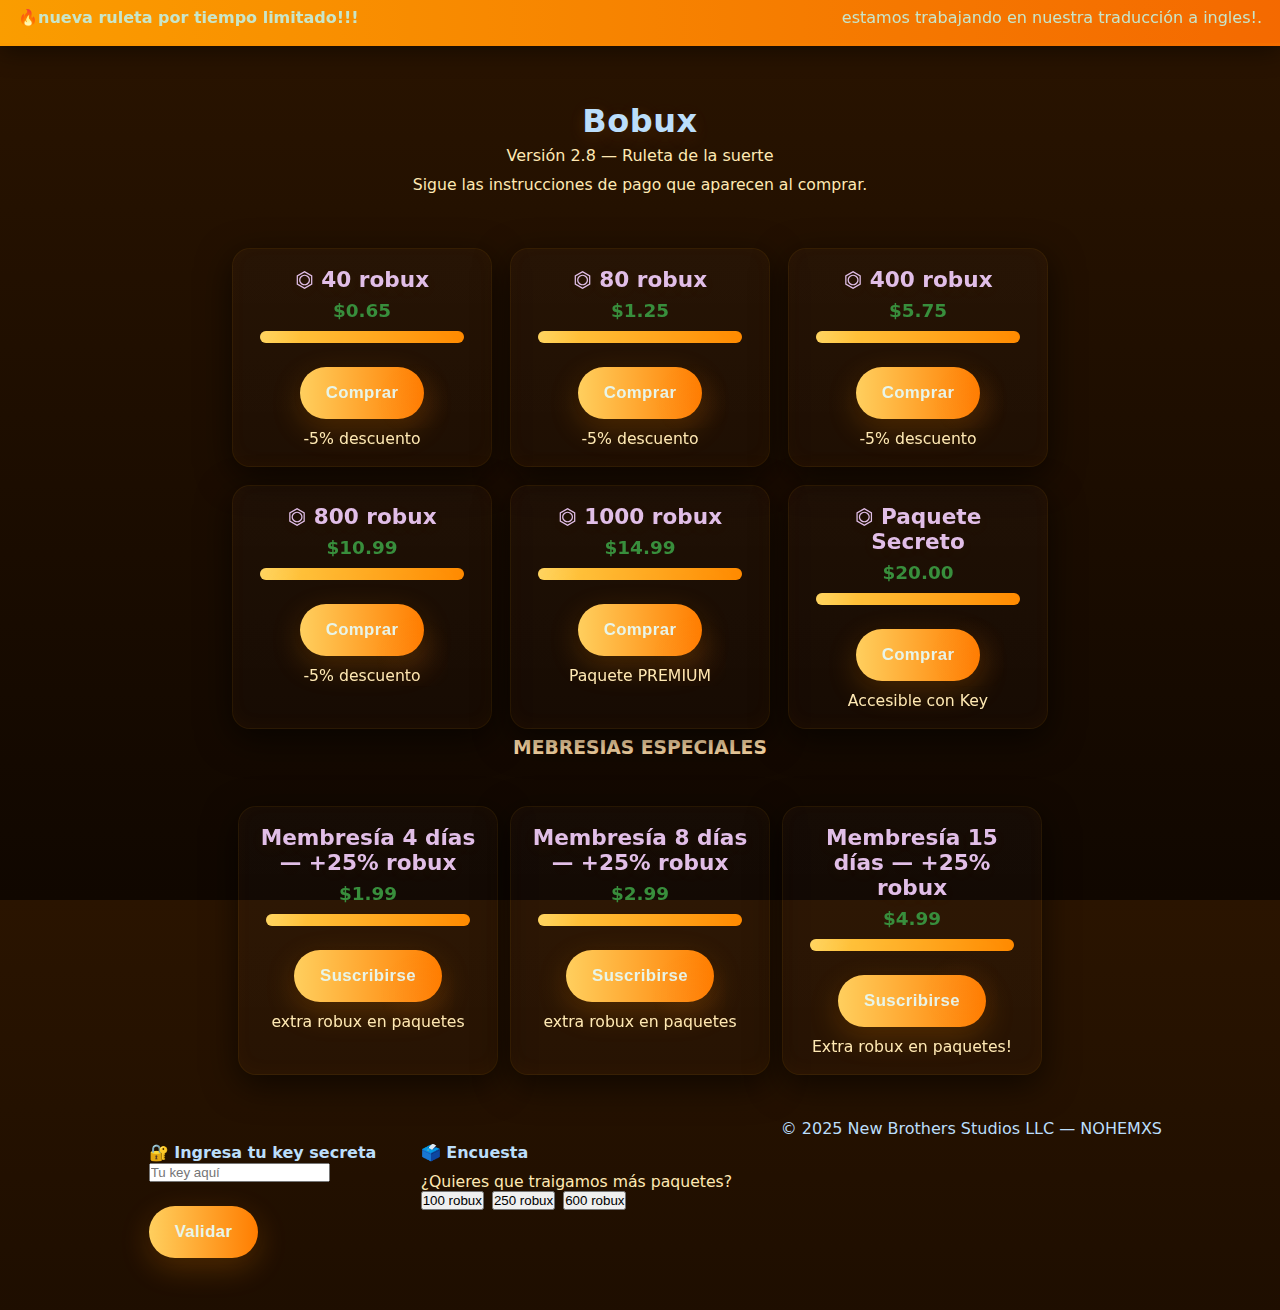
<file: index.html>
<!DOCTYPE html>
<html lang="es">
<head>
<meta charset="utf-8" />
<meta name="viewport" content="width=device-width,initial-scale=1" />
<meta name="google-site-verification" content="7IGGioxLL0FSkhq5319O2gWT4PCtA4Q1c3MR2zk1Xtc" />
<title>Bobux — Tienda</title>

<style>
/* -------------------------
   RESET Y BASE
------------------------- */
*{box-sizing:border-box;margin:0;padding:0}
html,body{height:100%}
body{
  font-family:"Poppins",system-ui,-apple-system,Segoe UI,Roboto,"Helvetica Neue",Arial;
  background:linear-gradient(180deg,#2a1400 0%, #100700 100%);
  color:#BBDEFB;
  -webkit-font-smoothing:antialiased;
  -moz-osx-font-smoothing:grayscale;
  padding-top:88px;
  overflow-x:hidden;
  text-align:center;
}

/* Top bar */
.top-bar{
  position:fixed;top:0;left:0;width:100%;
  background:linear-gradient(90deg, rgba(255,160,0,0.98), rgba(255,110,0,0.95));
  padding:16px 18px;display:flex;justify-content:space-between;align-items:center;
  color:#C8E6C9;z-index:140;border-bottom:3px solid rgba(255,140,0,0.14);
  box-shadow:0 6px 24px rgba(0,0,0,0.45);
  transform:translateY(-8px);
  animation:barDrop .6s cubic-bezier(.2,.9,.3,1) forwards;
}
@keyframes barDrop{to{transform:translateY(0)}}

/* Header */
header{margin-top:6px;padding:8px 12px}
h1{
  font-size:2.0rem;
  color:#ff44336;
  letter-spacing:0.6px;
  text-shadow:0 6px 18px rgba(255,150,0,0.12),0 0 22px rgba(255,200,50,0.06);
  animation:glowText 2.4s ease-in-out infinite alternate;
}
@keyframes glowText{
  from{text-shadow:0 6px 18px rgba(255,140,0,0.12),0 0 14px rgba(255,180,50,0.04)}
  to{text-shadow:0 12px 30px rgba(255,180,0,0.18),0 0 36px rgba(255,220,90,0.08)}
}
h2{color:#ffe9b3;font-weight:500;margin-top:6px;font-size:1rem}

/* Layout container */
.container{display:flex;flex-wrap:wrap;gap:18px;justify-content:center;padding:20px;max-width:1100px;margin:8px auto}

/* CARD */
.card{
  background:linear-gradient(180deg, rgba(255,255,255,0.02), rgba(255,255,255,0.01));
  width:94%;
  max-width:420px;
  border-radius:18px;
  padding:18px;
  display:flex;
  flex-direction:column;
  align-items:center;
  box-shadow:0 10px 34px rgba(0,0,0,0.6), inset 0 -4px 18px rgba(255,140,0,0.03);
  transition:transform .28s cubic-bezier(.2,.9,.3,1), box-shadow .28s;
  will-change:transform;
  overflow:hidden;
  position:relative;
  border:1px solid rgba(255,170,0,0.08);
  transform:translateY(10px);
  animation:cardIn .6s ease forwards;
}
@keyframes cardIn{to{transform:translateY(0)}}
.card::before{
  content:"";
  position:absolute;left:-40%;top:-40%;width:120%;height:120%;
  background:radial-gradient(circle at 10% 10%, rgba(255,215,120,0.08), transparent 10%),
             radial-gradient(circle at 90% 90%, rgba(255,120,50,0.06), transparent 10%);
  transform:scale(1.05);
  pointer-events:none;
}
.card:hover{transform:translateY(-10px) scale(1.02); box-shadow:0 22px 50px rgba(255,150,0,0.16)}

.robux-title{font-size:1.35rem;color:#E1BEE7; margin-bottom:8px; font-weight:700; text-shadow:0 4px 18px rgba(255,170,0,0.06)}
.price-row{width:100%;display:flex;flex-direction:column;align-items:center;margin-bottom:10px}
.price{font-weight:800;color:#388E3C;font-size:1.15rem}
.price-bar{
  width:92%;height:12px;border-radius:10px;
  background:linear-gradient(90deg,#ffd54f,#ff8a00);
  margin-top:10px;
  box-shadow:0 6px 30px rgba(255,140,0,0.12) inset;
  position:relative;
  overflow:hidden;
}
.price-bar::after{
  content:"";position:absolute;left:-30%;top:0;width:50%;height:100%;
  background:linear-gradient(90deg, rgba(255,255,255,0.35), rgba(255,255,255,0));
  transform:skewX(-18deg);
  animation:barShine 2.2s linear infinite;
}
@keyframes barShine{to{left:120%}}

.btn{
  margin-top:14px;padding:16px 26px;font-size:1.05rem;border-radius:999px;border:none;cursor:pointer;
  background:linear-gradient(90deg,#ffcf5e,#ff7d00);color:#E8F5E9;font-weight:800;
  box-shadow:0 10px 30px rgba(255,140,0,0.22), 0 2px 6px rgba(0,0,0,0.18);
  transition:transform .18s, box-shadow .18s;
  letter-spacing:0.4px;
}
.btn:active{transform:translateY(2px) scale(.995)}
.btn.hoverPulse{animation:pulse 1.8s infinite}
@keyframes pulse{0%{transform:scale(1)}50%{transform:scale(1.02)}100%{transform:scale(1)}}

.small{font-size:.98rem;color:#ffe9b3;margin-top:10px}

/* Overlays */
#overlayLoad,#overlayPay{position:fixed;left:0;top:0;width:100%;height:100%;display:none;align-items:center;justify-content:center;background:linear-gradient(180deg, rgba(0,0,0,0.6), rgba(0,0,0,0.7));z-index:260}
.modal{background:linear-gradient(180deg,#3b1800,#2a1200);border-radius:16px;padding:18px; width:94%;max-width:560px;color:#fff8e5;box-shadow:0 20px 60px rgba(0,0,0,0.7);border:2px solid rgba(255,170,0,0.18);transform:translateY(18px);animation:modalIn .48s cubic-bezier(.2,.9,.3,1) forwards}
@keyframes modalIn{to{transform:translateY(0)}}

/* -------------------------
   BURBUJA FLOTANTE
------------------------- */
#floatingBubble{
  position: fixed;
  right: 20px;
  bottom: 20px;
  width: 70px;
  height: 70px;
  border-radius: 50%;
  background: gold;
  box-shadow: 0 0 18px rgba(255,215,0,0.8);
  display: flex;
  justify-content: center;
  align-items: center;
  cursor: pointer;
  animation: bubbleFloat 3s infinite ease-in-out;
  z-index: 99999;
  font-size: 30px;
}

/* Anim burbuja */
@keyframes bubbleFloat {0%{transform:translateY(0)}50%{transform:translateY(-10px)}100%{transform:translateY(0)}}

/* -------------------------
   RULETA (overlay)
------------------------- */
#wheelContainer{
  position: fixed;
  top:0;left:0;width:100%;height:100%;
  background: rgba(120,0,0,0.88);
  display:none;justify-content:center;align-items:center;flex-direction:column;padding:20px;z-index:100000;
}
#closeWheel{position:absolute;top:15px;right:15px;background:black;color:white;padding:10px 15px;border-radius:10px;cursor:pointer;z-index:200000}
#wheelBox{background:#ffb3b3;padding:20px;border-radius:20px;text-align:center;width:90%;max-width:430px;position:relative;animation:popIn .4s ease}
@keyframes popIn{0%{transform:scale(0.6);opacity:0}100%{transform:scale(1);opacity:1}}

/* Ruleta */
#wheel{width:300px;height:300px;border-radius:50%;border:10px solid gold;box-shadow:0 0 15px gold,inset 0 0 20px rgba(255,215,0,0.7);margin:0 auto;display:block}
#pointer{position:absolute;right:-40px;top:50%;transform:translateY(-50%);font-size:55px;font-weight:bold;color:red;text-shadow:0 0 6px black}

/* Scroll area and boxes */
#scrollArea{margin-top:20px;height:230px;overflow-y:scroll;padding-right:10px}
.buyBox{background:#0057ff;border:2px solid yellow;border-radius:12px;padding:10px;text-align:center;color:yellow;margin-bottom:15px;animation:zoomLoop 4s infinite ease-in-out;cursor:pointer}
@keyframes zoomLoop{0%{transform:scale(1)}50%{transform:scale(1.07)}100%{transform:scale(1)}}
.buyBox span{display:block;font-weight:bold}

/* VIP */
.vip-container{position: absolute; top: 70px; right: 10px; text-align:center; z-index:999}
.vip-new{font-size:10px;color:#007bff;font-weight:bold}
.vip-circle{width:55px;height:55px;background:gold;border-radius:50%;display:flex;justify-content:center;align-items:center;cursor:pointer;animation:vipPulse 1.6s infinite ease-in-out;box-shadow:0 0 8px rgba(0,0,0,0.2)}
.vip-text{font-size:20px;font-weight:bold;color:black}
@keyframes vipPulse{0%{transform:scale(1)}50%{transform:scale(1.13)}100%{transform:scale(1)}}

/* VIP modal */
.vip-modal{position:fixed;top:0;left:0;width:100%;height:100%;background:rgba(0,0,0,0.75);display:none;justify-content:center;align-items:center;padding:20px;z-index:9999}
.vip-content{background:#0e355e;padding:20px;border-radius:12px;width:85%;max-width:320px;text-align:center;color:#9aff9a;animation:slideFade .55s ease}
@keyframes slideFade{0%{opacity:0;transform:translateY(40px) scale(.9)}100%{opacity:1;transform:translateY(0) scale(1)}}
.vip-subscribe{background:#28a745;color:white;border:none;padding:12px 18px;border-radius:10px;font-size:15px;margin-top:10px;cursor:pointer;width:100%;font-weight:bold}
.vip-close{margin-top:15px;background:#007bff;color:white;border:none;padding:10px 18px;border-radius:10px;cursor:pointer;width:100%}

/* Responsive tweaks */
@media(min-width:800px){
  .container{padding:28px}
  .card{width:260px}
}
</style>
</head>
<body>

<!-- TOP BAR -->
<div class="top-bar" role="banner">
  <div>🔥<strong>nueva ruleta por tiempo limitado!!!</strong></div>
  <div id="serverCount" aria-live="polite">estamos trabajando en nuestra traducción a ingles!.</div>
</div>

<header>
  <h1>Bobux</h1>
  <h2>Versión 2.8 — Ruleta de la suerte</h2>
  <p class="small">Sigue las instrucciones de pago que aparecen al comprar.</p>
</header>

<main class="container" id="paquetes">
  <!-- Paquetes (cada botón usa enviarWhatsApp para mensaje pre-escrito) -->
  <div class="card">
    <div class="robux-title">⏣ 40 robux</div>
    <div class="price-row"><div class="price">$0.65</div><div class="price-bar" aria-hidden="true"></div></div>
    <button class="btn" onclick="enviarWhatsApp('Hola, quiero comprar el paquete de 40 Robux por $0.65')">Comprar</button>
    <div class="small">-5% descuento</div>
  </div>

  <div class="card">
    <div class="robux-title">⏣ 80 robux</div>
    <div class="price-row"><div class="price">$1.25</div><div class="price-bar"></div></div>
    <button class="btn" onclick="enviarWhatsApp('Hola, quiero comprar el paquete de 80 Robux por $1.25')">Comprar</button>
    <div class="small">-5% descuento</div>
  </div>

  <div class="card">
    <div class="robux-title">⏣ 400 robux</div>
    <div class="price-row"><div class="price">$5.75</div><div class="price-bar"></div></div>
    <button class="btn hoverPulse" onclick="enviarWhatsApp('Hola, quiero comprar el paquete de 400 Robux por $5.75')">Comprar</button>
    <div class="small">-5% descuento</div>
  </div>

  <div class="card">
    <div class="robux-title">⏣ 800 robux</div>
    <div class="price-row"><div class="price">$10.99</div><div class="price-bar"></div></div>
    <button class="btn" onclick="enviarWhatsApp('Hola, quiero comprar el paquete de 800 Robux por $10.99')">Comprar</button>
    <div class="small">-5% descuento</div>
  </div>

  <div class="card">
    <div class="robux-title">⏣ 1000 robux</div>
    <div class="price-row"><div class="price">$14.99</div><div class="price-bar"></div></div>
    <button class="btn" onclick="enviarWhatsApp('Hola, quiero comprar el paquete de 1000 Robux por $14.99')">Comprar</button>
    <div class="small">Paquete PREMIUM</div>
  </div>

  <div class="card">
    <div class="robux-title">⏣ Paquete Secreto</div>
    <div class="price-row"><div class="price">$20.00</div><div class="price-bar"></div></div>
    <button class="btn" onclick="enviarWhatsApp('Hola, quiero comprar el Paquete Secreto por $20.00')">Comprar</button>
    <div class="small">Accesible con Key</div>
  </div>
<!-- Membresías -->
  <section class="memberships" aria-labelledby="membersTitle">
    <h3 id="membersTitle" style="color:#ffdca8;margin-bottom:10px">MEBRESIAS ESPECIALES</h3>
    <div class="container" style="gap:12px;">
      <div class="card">
        <div class="robux-title">Membresía 4 días — +25% robux</div>
        <div class="price-row">
          <div class="price">$1.99</div>
          <div class="price-bar"></div>
        </div>
        <button class="btn" onclick="iniciarCompra('Membresía 4 días +25%',1.99)">Suscribirse</button>
        <div class="small">extra robux en paquetes</div>
      </div>

      <div class="card">
        <div class="robux-title">Membresía 8 días — +25% robux</div>
        <div class="price-row">
          <div class="price">$2.99</div>
          <div class="price-bar"></div>
        </div>
        <button class="btn" onclick="iniciarCompra('Membresía 8 días +25%',2.99)">Suscribirse</button>
        <div class="small">extra robux en paquetes</div>
      </div>

      <div class="card">
        <div class="robux-title">Membresía 15 días — +25% robux</div>
        <div class="price-row">
          <div class="price">$4.99</div>
          <div class="price-bar"></div>
        </div>
        <button class="btn" onclick="iniciarCompra('Membresía 15 días +25%',4.99)">Suscribirse</button>
        <div class="small">Extra robux en paquetes!</div>
      </div>
    </div>
  </section>

  <!-- Key / Encuesta -->
  <section style="max-width:940px;margin:12px auto;padding:12px">
    <div class="key-survey" style="display:flex;gap:12px;justify-content:center;flex-wrap:wrap">
      <div style="text-align:left;min-width:260px">
        <h4>🔐 Ingresa tu key secreta</h4>
        <input id="keyInput" type="text" placeholder="Tu key aquí" aria-label="Key secreta">
        <div style="margin-top:10px">
          <button class="btn" onclick="checkKey()">Validar</button>
        </div>
      </div>
      <div style="min-width:260px;text-align:left">
        <h4>🗳️ Encuesta</h4>
        <p class="small">¿Quieres que traigamos más paquetes?</p>
        <div style="display:flex;gap:8px;flex-wrap:wrap">
          <button class="ghost" onclick="vote('100 robux')">100 robux</button>
          <button class="ghost" onclick="vote('250 robux')">250 robux</button>
          <button class="ghost" onclick="vote('600 robux')">600 robux</button>
        </div>
        <p id="voteResult" class="voteResult"></p>
      </div>
    </div>
  </section>

  <!-- Overlay carga -->
  <div id="overlayLoad" aria-hidden="true">
    <div style="display:flex;flex-direction:column;align-items:center">
      <div class="spinner" role="status" aria-label="Cargando"></div>
      <div style="color:#ffeccf;margin-top:10px;font-weight:700">Cargando…</div>
    </div>
  </div>

  <!-- Modal instrucciones PayPal -->
  <div id="overlayPay" aria-hidden="true">
    <div class="modal" role="dialog" aria-modal="true">
      <h3>💳 MÉTODO DE PAGO</h3>

      <div class="instruction" id="instLine1">
        ➡️ Entra a PayPal y agrega este correo: <strong style="color:#ffd76a">gato41959@gmail.com</strong>
      </div>

      <div class="instruction" id="instLine2">
        💵 Cantidad a depositar: <strong id="instAmount" style="color:#ffd76a">—</strong><br>
        <small style="color:#ffdca8">(Si pones más o menos que la cantidad indicada, tu pago no será válido)</small>
      </div>

      <div class="instruction" id="instLine3">
        📩 Recibirás un mensaje a tu correo. Por favor deja tu Gmail en la descripción del depósito.
      </div>

      <div id="instExtra" style="margin-top:6px;color:#ffdca8">Puedes copiar estas instrucciones y luego entrar a PayPal para hacer el depósito manualmente.</div>

      <div class="actions" style="margin-top:12px">
        <button class="copyBtn" onclick="copiarInstrucciones()">Copiar instrucciones</button>
        <button class="ghost" onclick="abrirPayPal()">🔵 Abrir PayPal</button>
        <button class="ghost" onclick="pagarEfectivo()">💚 Pagar en Efectivo (WhatsApp)</button>
        <button class="ghost" onclick="cerrarPayModal()">Cerrar</button>
      </div>
    </div>
  </div>

  <footer>© 2025 New Brothers Studios LLC — NOHEMXS</footer>

<script>
  /* --- Datos de contacto (mantener los que tenías) --- */
  const SELLER_PAYPAL = 'gato41959@gmail.com';
  const WHATSAPP_PHONE = '50373826693'; // sin signos
  let compra = { item: '', amount: 0 };

  /* --- iniciar compra: animación de carga, luego modal --- */
  function iniciarCompra(item, priceNumber){
    compra.item = item;
    compra.amount = Number(priceNumber) || 0;
    // mostrar overlay carga breve
    document.getElementById('overlayLoad').style.display = 'flex';
    if(navigator.vibrate) navigator.vibrate(40);
    setTimeout(()=>{
      document.getElementById('overlayLoad').style.display = 'none';
      // actualizar modal monto
      const formatted = '$' + (compra.amount||0).toFixed(2);
      document.getElementById('instAmount').innerText = formatted;
      // mostrar modal instrucciones con efecto
      const overlay = document.getElementById('overlayPay');
      overlay.style.display = 'flex';
      overlay.setAttribute('aria-hidden','false');
      // pequeño rebote en modal
      const modal = overlay.querySelector('.modal');
      modal.style.transform = 'translateY(-8px) scale(0.98)';
      modal.style.opacity = '0';
      setTimeout(()=>{ modal.style.transition = 'transform .36s cubic-bezier(.2,.9,.3,1), opacity .36s'; modal.style.transform = 'translateY(0) scale(1)'; modal.style.opacity='1'; },20);
      // scroll to top for mobile
      window.scrollTo({top:0,behavior:'smooth'});
    },700);
  }

  function cerrarPayModal(){
    const overlay = document.getElementById('overlayPay');
    const modal = overlay.querySelector('.modal');
    modal.style.transition = 'transform .22s ease, opacity .22s';
    modal.style.transform = 'translateY(12px) scale(.98)';
    modal.style.opacity = '0';
    setTimeout(()=>{ overlay.style.display = 'none'; overlay.setAttribute('aria-hidden','true'); modal.style.transform=''; modal.style.opacity=''; },220);
  }

  /* Copiar instrucciones al portapapeles */
  function copiarInstrucciones(){
    const formatted = '$' + (compra.amount||0).toFixed(2);
    const texto = `Entra a PayPal y deposita EXACTAMENTE ${formatted} a ${SELLER_PAYPAL}. Si pones más o menos, tu pago no será válido. En la descripción deja tu correo Gmail para confirmar (ej: TuEmail@gmail.com). Producto: ${compra.item}.`;
    if(navigator.clipboard && navigator.clipboard.writeText){
      navigator.clipboard.writeText(texto).then(()=> {
        alert('Instrucciones copiadas al portapapeles.');
        spawnConfetti();
      }).catch(()=> { prompt('Copia manualmente:', texto); });
    } else {
      prompt('Copia manualmente:', texto);
    }
  }

  /* Abrir PayPal (sitio oficial) */
  function abrirPayPal(){
    window.open('https://www.paypal.com/', '_blank');
  }

  /* Pagar en efectivo -> abre WhatsApp con mensaje preescrito */
  function pagarEfectivo(){
    const formatted = '$' + (compra.amount||0).toFixed(2);
    const text = encodeURIComponent(`Hola, quiero comprar ${compra.item} por ${formatted}. ¿Cómo procedemos?`);
    window.open(`https://wa.me/${WHATSAPP_PHONE}?text=${text}`, '_blank');
  }

<a href="https://wa.me/50373826693?text=Hola%2C%20quiero%20comprar%20este%20paquete.%20Por%20favor%20más%20información." 
   target="_blank" 
   style="
       display: inline-block;
       background-color: #25D366;
       padding: 12px 20px;
       color: white;
       text-decoration: none;
       font-size: 16px;
       font-weight: bold;
       border-radius: 10px;
       box-shadow: 0 4px 10px rgba(0,0,0,0.2);
   ">
    Comprar por WhatsApp
</a>
  /* Key simple (mantén las keys que ya tenías) */
  const validKeys = ["ANDZXKEY","NEWKEY","BROTHERKEY","ROBUXKEY","MEMKEY","NOHEMZXKEY"];
  function checkKey(){
    const k = (document.getElementById('keyInput')||{}).value || '';
    if(validKeys.includes(String(k).trim().toUpperCase())){
      alert('✅ Key aceptada — paquetes secretos desbloqueados.');
      // show secret section if it exists (kept for compatibility)
      const secret = document.getElementById('secret');
      if(secret) secret.style.display = 'block';
      spawnConfetti();
    } else {
      alert('❌ Key incorrecta');
      // pequeño shake
      const input = document.getElementById('keyInput');
      input.style.transition='transform .08s'; input.style.transform='translateX(-6px)';
      setTimeout(()=>{ input.style.transform='translateX(6px)'; },80);
      setTimeout(()=>{ input.style.transform='translateX(0)'; },160);
    }
  }

  /* Confetti (simple) */
  function spawnConfetti(){
    const count = 36;
    for(let i=0;i<count;i++){
      const d = document.createElement('div');
      d.className = 'confetti';
      const size = Math.floor(Math.random()*10)+8;
      d.style.left = (20 + Math.random()*60) + '%';
      d.style.top = '-10px';
      d.style.width = size + 'px';
      d.style.height = Math.floor(size*0.6) + 'px';
      d.style.background = `hsl(${Math.random()*40 + 20},90%
</file>
